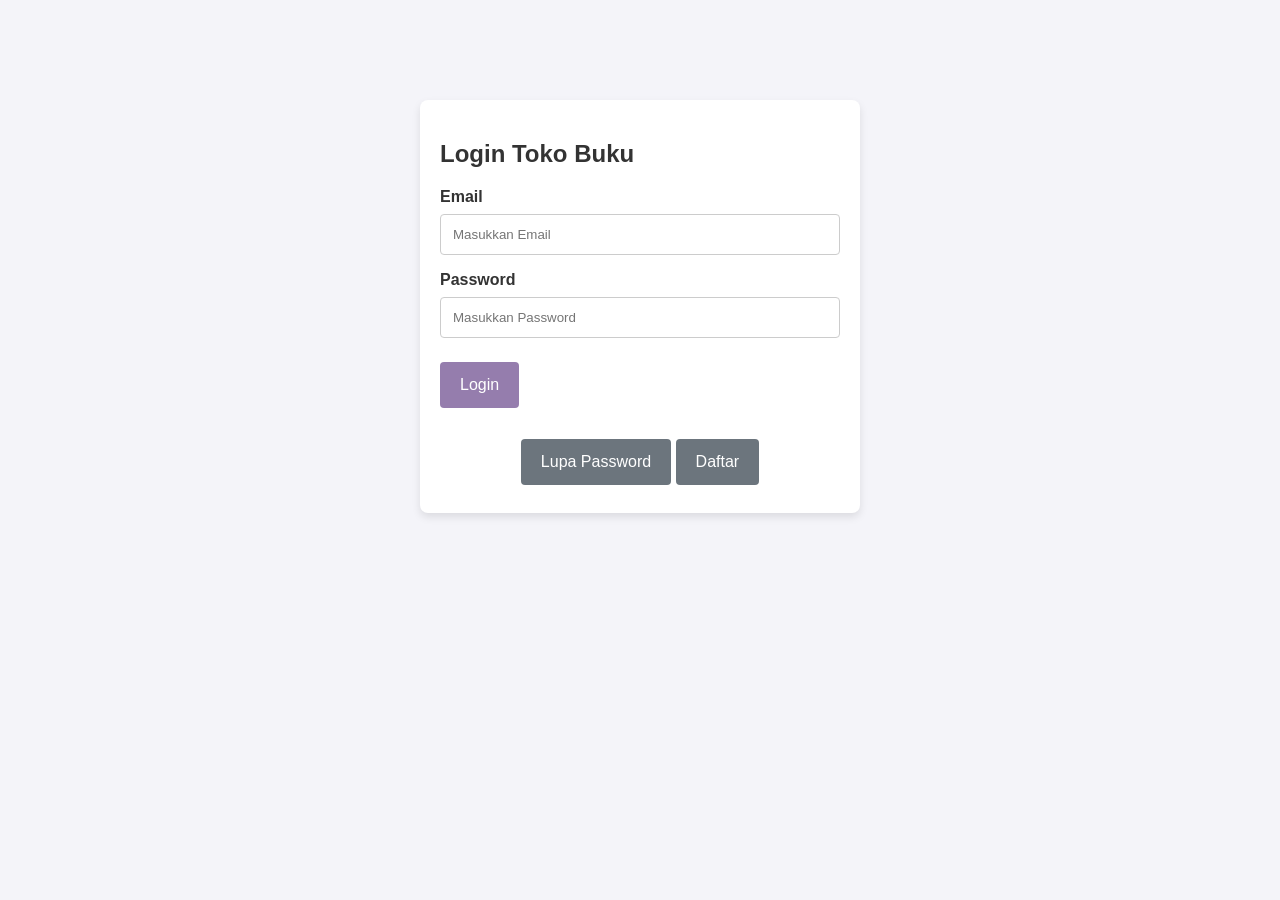
<file: Tugas-uts-web1/index.html>
<!DOCTYPE html>
<html lang="id">
<head>
    <meta charset="UTF-8">
    <meta name="viewport" content="width=device-width, initial-scale=1.0">
    <title>Login - Toko Buku Online</title>
    <link rel="stylesheet" href="style.css">
</head>
<body class="login-page">
    <div class="container" style="max-width: 400px; margin-top: 100px;">
        <h2>Login Toko Buku</h2>
        <form id="loginForm">
            <label for="email"><b>Email</b></label>
            <input type="email" placeholder="Masukkan Email" name="email" id="email" required>

            <label for="password"><b>Password</b></label>
            <input type="password" placeholder="Masukkan Password" name="password" id="password" required>

            <button type="submit">Login</button>
        </form>
        <div style="text-align: center; margin-top: 15px;">
            <button class="btn btn-secondary" id="lupaPasswordBtn">Lupa Password</button>
            <button class="btn btn-secondary" id="daftarBtn">Daftar</button>
        </div>
    </div>

    <div id="lupaPasswordModal" class="modal">
        <div class="modal-content">
            <span class="close-btn">&times;</span>
            <h3>Lupa Password</h3>
            <p>Masukkan email Anda untuk menerima link reset password.</p>
            <input type="email" placeholder="Email Anda" required>
            <button>Kirim Link</button>
        </div>
    </div>

    <div id="daftarModal" class="modal">
        <div class="modal-content">
            <span class="close-btn">&times;</span>
            <h3>Daftar Akun Baru</h3>
            <form id="daftarForm">
                <p>Silakan isi detail pendaftaran Anda.</p>
                <input type="text" placeholder="Nama Lengkap" required>
                <input type="email" placeholder="Email" required>
                <input type="password" placeholder="Password" required>
                <button type="button" id="submitDaftar">Daftar Sekarang</button>
            </form>
        </div>
    </div>

    <script src="data.js"></script>
    <script src="script.js"></script>
</body>
</html>
</file>
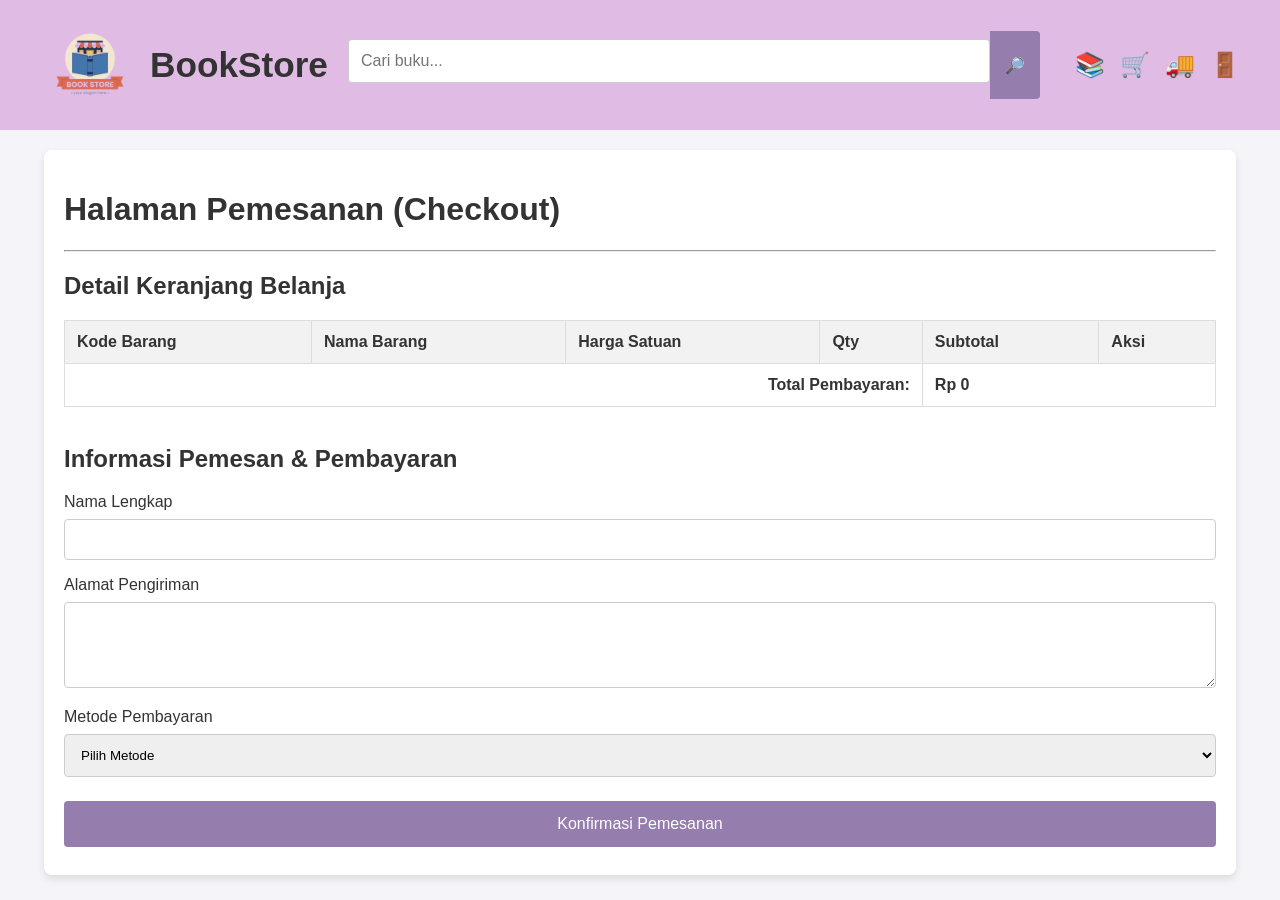
<file: Tugas-uts-web1/checkout.html>
<!DOCTYPE html>
<html lang="id">
<head>
    <meta charset="UTF-8">
    <meta name="viewport" content="width=device-width, initial-scale=1.0">
    <title>Checkout - Toko Buku Online</title>
    <link rel="stylesheet" href="style.css">
</head>
<body class="checkout-page">
    <div class="header">
        <div class="container">
            <div class="logo">
                <a href="dashboard.html">
                    <img src="aset/bookstore_logo.png" alt="BookStore Logo" class="header-logo">
                    <span>BookStore</span> 
                </a>
            </div>
            
            <div class="search-bar">
                <input type="text" placeholder="Cari buku...">
                <button>🔎</button>
            </div>

            <div class="nav-icons">
                <a href="stok.html" class="icon-link" title="Katalog">📚</a>
                <a href="checkout.html" class="icon-link" title="Pemesanan">🛒</a>
                <a href="tracking.html" class="icon-link" title="Tracking">🚚</a>
                <a href="#" onclick="handleLogout()" class="icon-link" title="Logout">🚪</a>
            </div>
        </div>
    </div>

    <div class="container">
        <h1>Halaman Pemesanan (Checkout)</h1>
        <hr>

        <h2>Detail Keranjang Belanja</h2>
        <table id="cartTable">
            <thead>
                <tr>
                    <th>Kode Barang</th>
                    <th>Nama Barang</th>
                    <th>Harga Satuan</th>
                    <th>Qty</th>
                    <th>Subtotal</th>
                    <th>Aksi</th>
                </tr>
            </thead>
            <tbody id="cartTableBody">
                </tbody>
            <tfoot>
                <tr>
                    <td colspan="4" style="text-align: right;"><strong>Total Pembayaran:</strong></td>
                    <td colspan="2"><strong id="grandTotal">Rp 0</strong></td>
                </tr>
            </tfoot>
        </table>
        
        <br>
        <h2>Informasi Pemesan & Pembayaran</h2>
        <form id="checkoutForm">
            <label for="namaPemesan">Nama Lengkap</label>
            <input type="text" id="namaPemesan" required>

            <label for="alamat">Alamat Pengiriman</label>
            <textarea id="alamat" rows="4" required></textarea>

            <label for="metodeBayar">Metode Pembayaran</label>
            <select id="metodeBayar" required>
                <option value="">Pilih Metode</option>
                <option value="transfer">Transfer Bank</option>
                <option value="cod">COD (Bayar di Tempat)</option>
            </select>

            <button type="submit" style="width: 100%;">Konfirmasi Pemesanan</button>
        </form>
    </div>

    <script src="data.js"></script>
    <script src="script.js"></script>
</body>
</html>
</file>
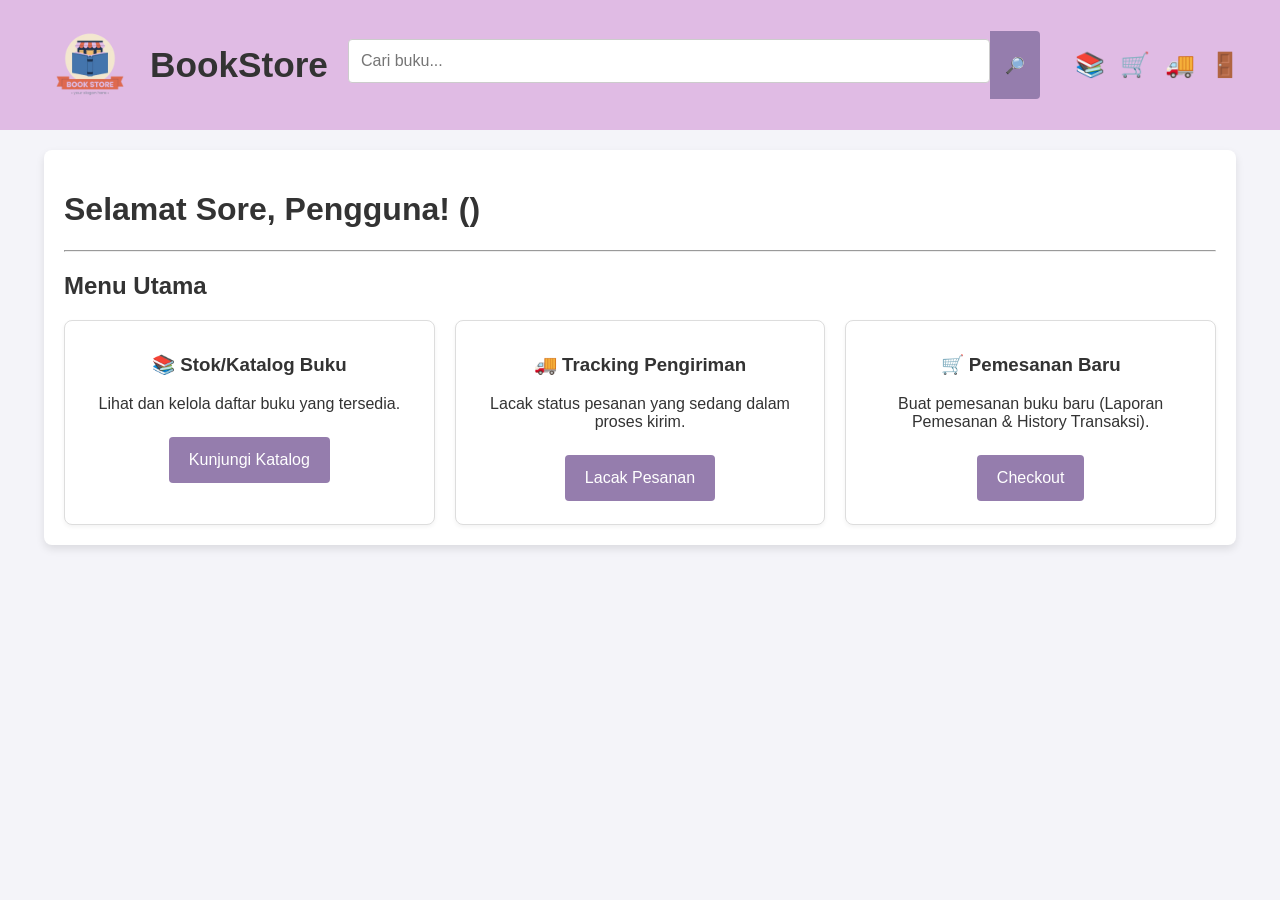
<file: Tugas-uts-web1/dashboard.html>
<!DOCTYPE html>
<html lang="id">
<head>
    <meta charset="UTF-8">
    <meta name="viewport" content="width=device-width, initial-scale=1.0">
    <title>Dashboard - Toko Buku Online</title>
    <link rel="stylesheet" href="style.css">
</head>
<body class="dashboard-page">
    <div class="header">
        <div class="container">
            <div class="logo">
                <a href="dashboard.html">
                    <img src="aset/bookstore_logo.png" alt="BookStore Logo" class="header-logo">
                    <span>BookStore</span> 
                </a>
            </div>
            
            <div class="search-bar">
                <input type="text" placeholder="Cari buku...">
                <button>🔎</button>
            </div>

            <div class="nav-icons">
                <a href="stok.html" class="icon-link" title="Katalog">📚</a>
                <a href="checkout.html" class="icon-link" title="Pemesanan">🛒</a>
                <a href="tracking.html" class="icon-link" title="Tracking">🚚</a>
                <a href="#" onclick="handleLogout()" class="icon-link" title="Logout">🚪</a>
            </div>
        </div>
    </div>

    <div class="container">
        <h1 id="greeting">Loading...</h1>
        <hr>
        <h2>Menu Utama</h2>
        <div class="card-grid">
            <div class="card">
                <h3>📚 Stok/Katalog Buku</h3>
                <p>Lihat dan kelola daftar buku yang tersedia.</p>
                <a href="stok.html" class="btn">Kunjungi Katalog</a>
            </div>
            <div class="card">
                <h3>🚚 Tracking Pengiriman</h3>
                <p>Lacak status pesanan yang sedang dalam proses kirim.</p>
                <a href="tracking.html" class="btn">Lacak Pesanan</a>
            </div>
            <div class="card">
                <h3>🛒 Pemesanan Baru</h3>
                <p>Buat pemesanan buku baru (Laporan Pemesanan & History Transaksi).</p>
                <a href="checkout.html" class="btn">Checkout</a>
            </div>
        </div>
    </div>

    <script src="data.js"></script>
    <script src="script.js"></script>
</body>
</html>
</file>
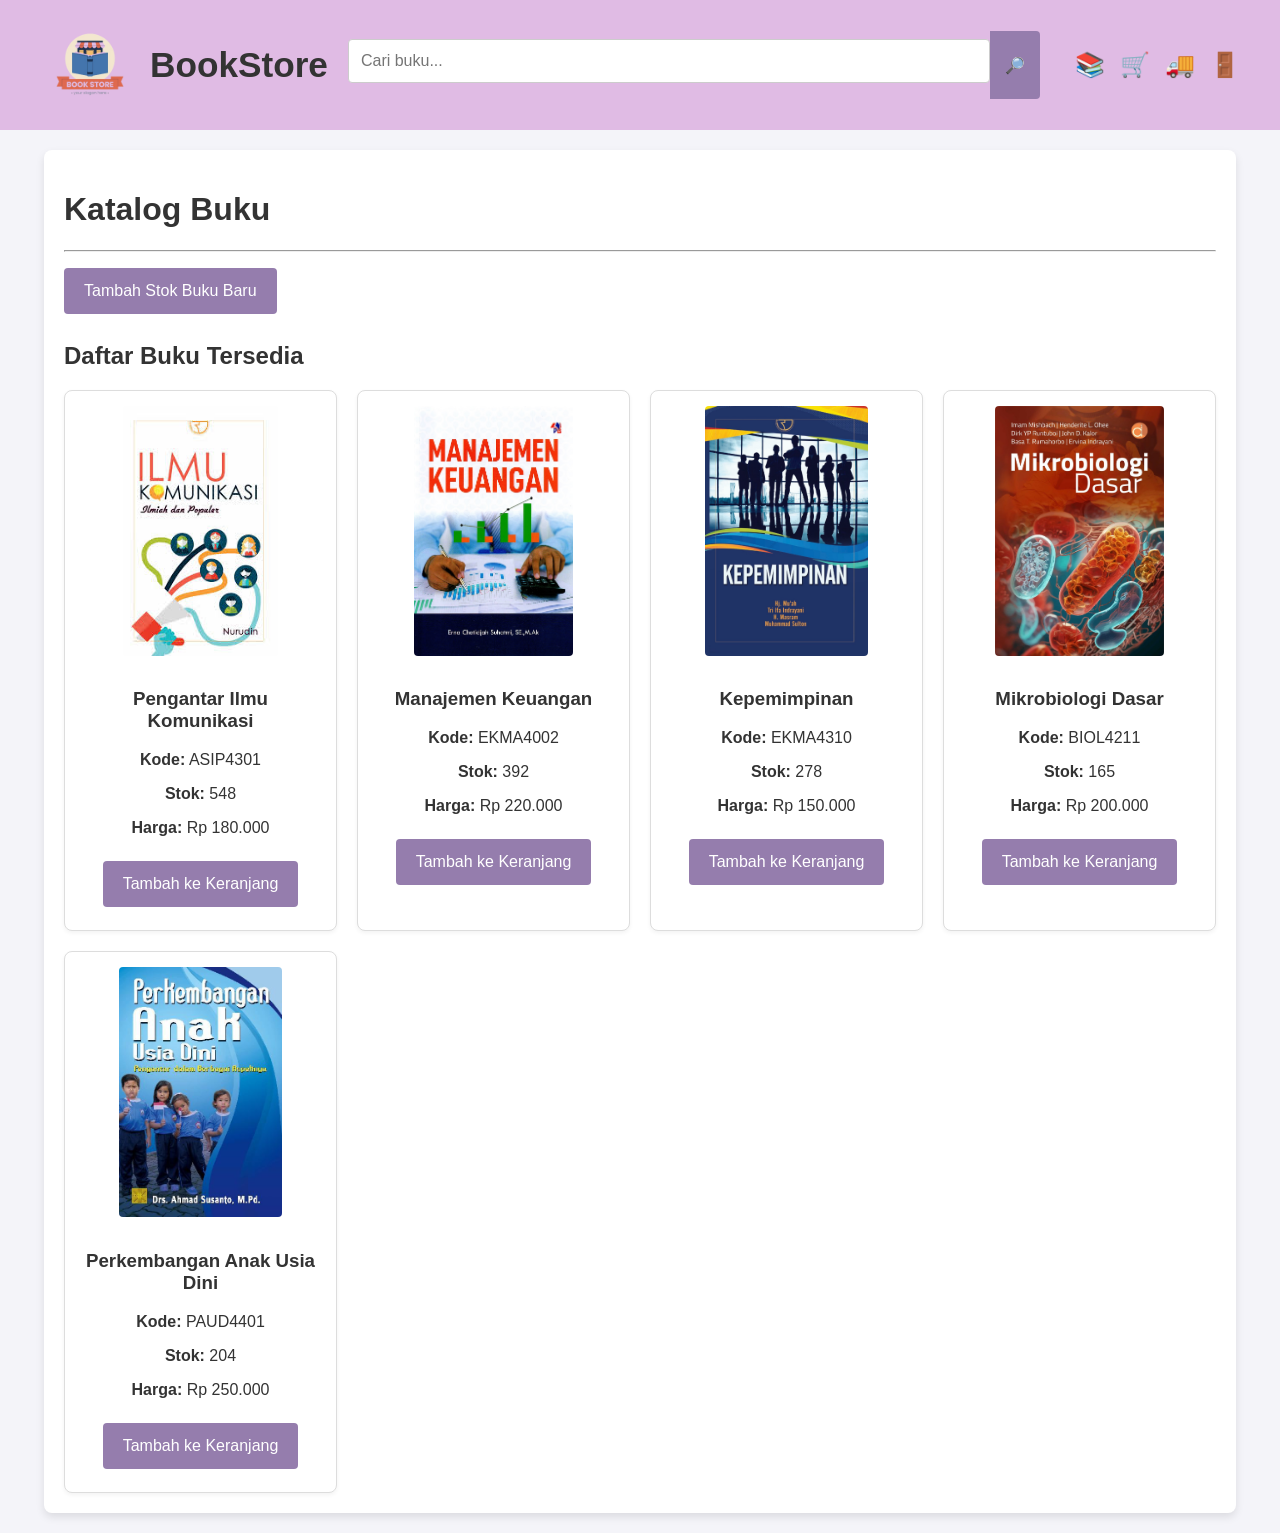
<file: Tugas-uts-web1/stok.html>
<!DOCTYPE html>
<html lang="id">
<head>
    <meta charset="UTF-8">
    <meta name="viewport" content="width=device-width, initial-scale=1.0">
    <title>Stok & Katalog - Toko Buku Online</title>
    <link rel="stylesheet" href="style.css">
</head>
<body class="stok-page">
    <div class="header">
        <div class="container">
            <div class="logo">
                <a href="dashboard.html">
                    <img src="aset/bookstore_logo.png" alt="BookStore Logo" class="header-logo">
                    <span>BookStore</span> 
                </a>
            </div>
            
            <div class="search-bar">
                <input type="text" placeholder="Cari buku...">
                <button>🔎</button>
            </div>

            <div class="nav-icons">
                <a href="stok.html" class="icon-link" title="Katalog">📚</a>
                <a href="checkout.html" class="icon-link" title="Pemesanan">🛒</a>
                <a href="tracking.html" class="icon-link" title="Tracking">🚚</a>
                <a href="#" onclick="handleLogout()" class="icon-link" title="Logout">🚪</a>
            </div>
        </div>
    </div>

    <div class="container">
        <h1>Katalog Buku</h1>
        <hr>

        <button id="openStokModal" class="btn">Tambah Stok Buku Baru</button>

        <h2>Daftar Buku Tersedia</h2>
        <div id="katalogList" class="card-grid">
            <p>Memuat data...</p>
        </div>
    </div>

    <div id="stokModal" class="modal">
        <div class="modal-content">
            <span id="closeStokModal" class="close-btn">&times;</span>
            <h3>Tambah Stok Buku Baru</h3>
            <form id="addStokForm">
                <label for="new_kodeBarang">Kode Barang</label>
                <input type="text" id="new_kodeBarang" required>

                <label for="new_namaBarang">Nama Barang</label>
                <input type="text" id="new_namaBarang" required>

                <label for="new_jenisBarang">Jenis Barang</label>
                <input type="text" id="new_jenisBarang" value="Buku Ajar" required>

                <label for="new_edisi">Edisi</label>
                <input type="text" id="new_edisi">

                <label for="new_stok">Stok</label>
                <input type="number" id="new_stok" min="1" required>

                <label for="new_harga">Harga</label>
                <input type="text" id="new_harga" placeholder="Contoh: Rp 150.000" required>

                <button type="submit">Simpan Stok Baru</button>
            </form>
        </div>
    </div>

    <script src="data.js"></script>
    <script src="script.js"></script>
</body>
</html>
</file>
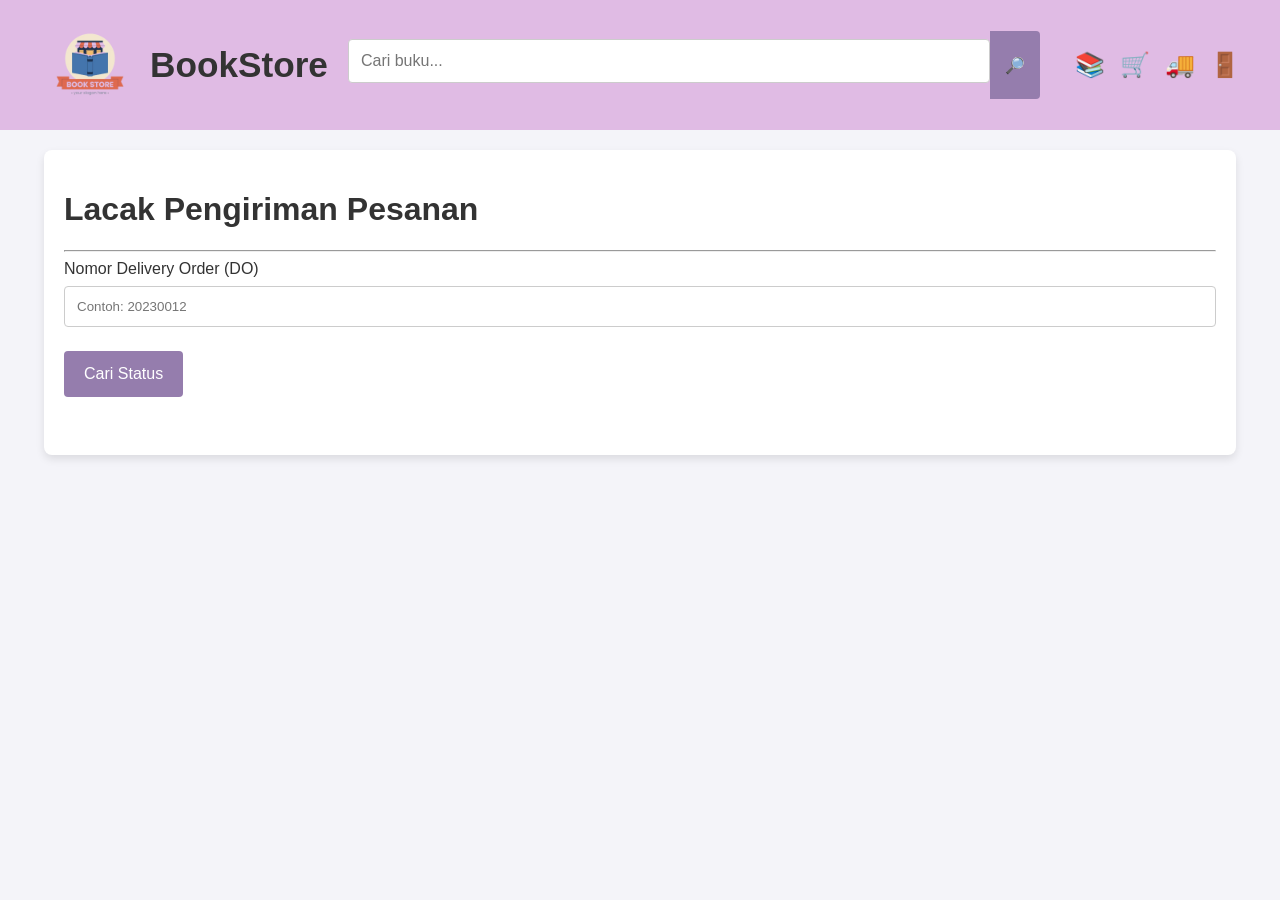
<file: Tugas-uts-web1/tracking.html>
<!DOCTYPE html>
<html lang="id">
<head>
    <meta charset="UTF-8">
    <meta name="viewport" content="width=device-width, initial-scale=1.0">
    <title>Tracking Pengiriman - Toko Buku Online</title>
    <link rel="stylesheet" href="style.css">
</head>
<body class="tracking-page">
    <div class="header">
        <div class="container">
            <div class="logo">
                <a href="dashboard.html">
                    <img src="aset/bookstore_logo.png" alt="BookStore Logo" class="header-logo">
                    <span>BookStore</span> 
                </a>
            </div>
            
            <div class="search-bar">
                <input type="text" placeholder="Cari buku...">
                <button>🔎</button>
            </div>

            <div class="nav-icons">
                <a href="stok.html" class="icon-link" title="Katalog">📚</a>
                <a href="checkout.html" class="icon-link" title="Pemesanan">🛒</a>
                <a href="tracking.html" class="icon-link" title="Tracking">🚚</a>
                <a href="#" onclick="handleLogout()" class="icon-link" title="Logout">🚪</a>
            </div>
        </div>
    </div>

    <div class="container">
        <h1>Lacak Pengiriman Pesanan</h1>
        <hr>

        <form id="trackingForm">
            <label for="doNumber">Nomor Delivery Order (DO)</label>
            <input type="text" placeholder="Contoh: 20230012" name="doNumber" id="doNumber" required>

            <button type="submit">Cari Status</button>
        </form>

        <div id="trackingResult" style="margin-top: 30px;">
            </div>
    </div>

    <script src="data.js"></script>
    <script src="script.js"></script>
</body>
</html>
</file>
<file: Tugas-uts-web1/style.css>
/* style.css */

/* ====== LATAR & TIPOGRAFI ====== */
body {
    font-family: 'Segoe UI', Tahoma, Geneva, Verdana, sans-serif;
    margin: 0;
    padding: 0;
    background-color: #f4f4f9;
    color: #333;
}

a {
    text-decoration: none;
    color: #007bff;
}

a:hover {
    color: #0056b3;
}

.container {
    width: 90%;
    max-width: 1200px;
    margin: 20px auto;
    padding: 20px;
    background-color: #fff;
    border-radius: 8px;
    box-shadow: 0 4px 8px rgba(0, 0, 0, 0.1);
}

/* Header/Navbar (Gaya E-commerce dengan UNGU) */
.header {
    /* WARNA UTAMA: UNGU TERANG */
    background-color: #E0BBE4; 
    color: #333; /* Teks header diubah agar kontras dengan latar terang */
    padding: 15px 0;
    margin-bottom: 20px;
}

.header .container {
    display: grid; 
    grid-template-columns: auto 1fr auto; 
    gap: 20px;
    align-items: center;
    background-color: transparent;
    box-shadow: none;
    padding: 0 20px;
    width: auto;
    max-width: 1200px;
    margin: 0 auto;
}

/* Bagian Logo (Kolom 1) */
.logo a {
    color: #333; /* Warna teks logo disesuaikan */
    font-size: 2.2em;
    font-weight: 800;
    display: flex; 
    align-items: center; 
}

.header-logo {
    height: 100px; 
    margin-right: 10px; 
    width: auto; 
}

/* Search Bar (Kolom 2) */
.search-bar {
    display: flex;
    justify-content: flex-start;
}

.search-bar input {
    width: 70%;
    padding: 10px;
    border: none;
    border-radius: 4px 0 0 4px; 
    font-size: 1em;
}

.search-bar button {
    /* WARNA SEKUNDER (Ungu Gelap) untuk tombol search */
    background-color: #957DAD; 
    color: white;
    padding: 10px 15px;
    border: none;
    border-radius: 0 4px 4px 0; 
    cursor: pointer;
    margin: 0;
}

/* Navigasi dan Ikon (Kolom 3) */
.nav-icons {
    display: flex;
    align-items: center;
    justify-content: flex-end; 
}

/* Gaya Ikon */
.icon-link {
    color: #333; /* Warna ikon disesuaikan */
    margin-left: 15px;
    font-size: 1.5em; 
    cursor: pointer;
}

.icon-link:hover {
    color: #957DAD; /* Warna hover ungu gelap */
}

/* Forms and Inputs */
input[type="email"],
input[type="password"],
input[type="text"],
input[type="number"],
select,
textarea {
    width: 100%;
    padding: 12px;
    margin: 8px 0 16px 0;
    display: inline-block;
    border: 1px solid #ccc;
    border-radius: 4px;
    box-sizing: border-box;
}

button, .btn {
    /* WARNA TOMBOL PRIMER: UNGU GELAP */
    background-color: #957DAD; 
    color: white;
    padding: 14px 20px;
    margin: 8px 0;
    border: none;
    border-radius: 4px;
    cursor: pointer;
    font-size: 1em;
    transition: background-color 0.3s;
    display: inline-block;
    text-align: center;
}

button:hover, .btn:hover {
    background-color: #79688c; /* Ungu sedikit lebih gelap */
}

.btn-secondary {
    background-color: #6c757d;
}

.btn-secondary:hover {
    background-color: #5a6268;
}

/* Card Styles (for dashboard and katalog) */
.card-grid {
    display: grid;
    grid-template-columns: repeat(auto-fit, minmax(250px, 1fr));
    gap: 20px;
}

.card {
    background: #fff;
    border: 1px solid #ddd;
    border-radius: 8px;
    padding: 15px;
    box-shadow: 0 2px 4px rgba(0, 0, 0, 0.05);
    text-align: center;
}

.card img {
    max-width: 100%;
    height: auto;
    border-radius: 4px;
    margin-bottom: 10px;
}

/* Table Styles */
table {
    width: 100%;
    border-collapse: collapse;
    margin-top: 20px;
}

th, td {
    border: 1px solid #ddd;
    padding: 12px;
    text-align: left;
}

th {
    background-color: #f2f2f2;
}

/* Modal/Pop-up Styles */
.modal {
    display: none; 
    position: fixed;
    z-index: 100;
    left: 0;
    top: 0;
    width: 100%;
    height: 100%;
    overflow: auto;
    background-color: rgba(0, 0, 0, 0.4);
    padding-top: 60px;
}

.modal-content {
    background-color: #fefefe;
    margin: 5% auto;
    padding: 20px;
    border: 1px solid #888;
    width: 80%;
    max-width: 500px;
    border-radius: 8px;
    position: relative;
}

.close-btn {
    color: #aaa;
    float: right;
    font-size: 28px;
    font-weight: bold;
}

.close-btn:hover,
.close-btn:focus {
    color: #000;
    text-decoration: none;
    cursor: pointer;
}

/* Tracking Progress Bar (Example) */
.progress-container {
    margin-top: 15px;
}

.progress-bar {
    width: 100%;
    background-color: #e0e0e0;
    border-radius: 5px;
    overflow: hidden;
}

.progress {
    height: 30px;
    /* Warna progress dipertahankan agar menunjukkan status (hijau) */
    background-color: #28a745; 
    color: white;
    text-align: center;
    line-height: 30px;
    border-radius: 5px;
    transition: width 0.4s ease;
}

.progress.dikirim {
    width: 80%;
    background-color: #ffc107;
}

.progress.dalam-perjalanan {
    width: 50%;
    background-color: #007bff;
}

.tracking-detail {
    margin-top: 20px;
    border: 1px solid #ddd;
    padding: 15px;
    border-radius: 5px;
    background-color: #f9f9f9;
}

.tracking-history ul {
    list-style: none;
    padding: 0;
    margin-top: 10px;
}

.tracking-history li {
    padding: 10px 0;
    border-bottom: 1px dotted #ddd;
}
</file>
